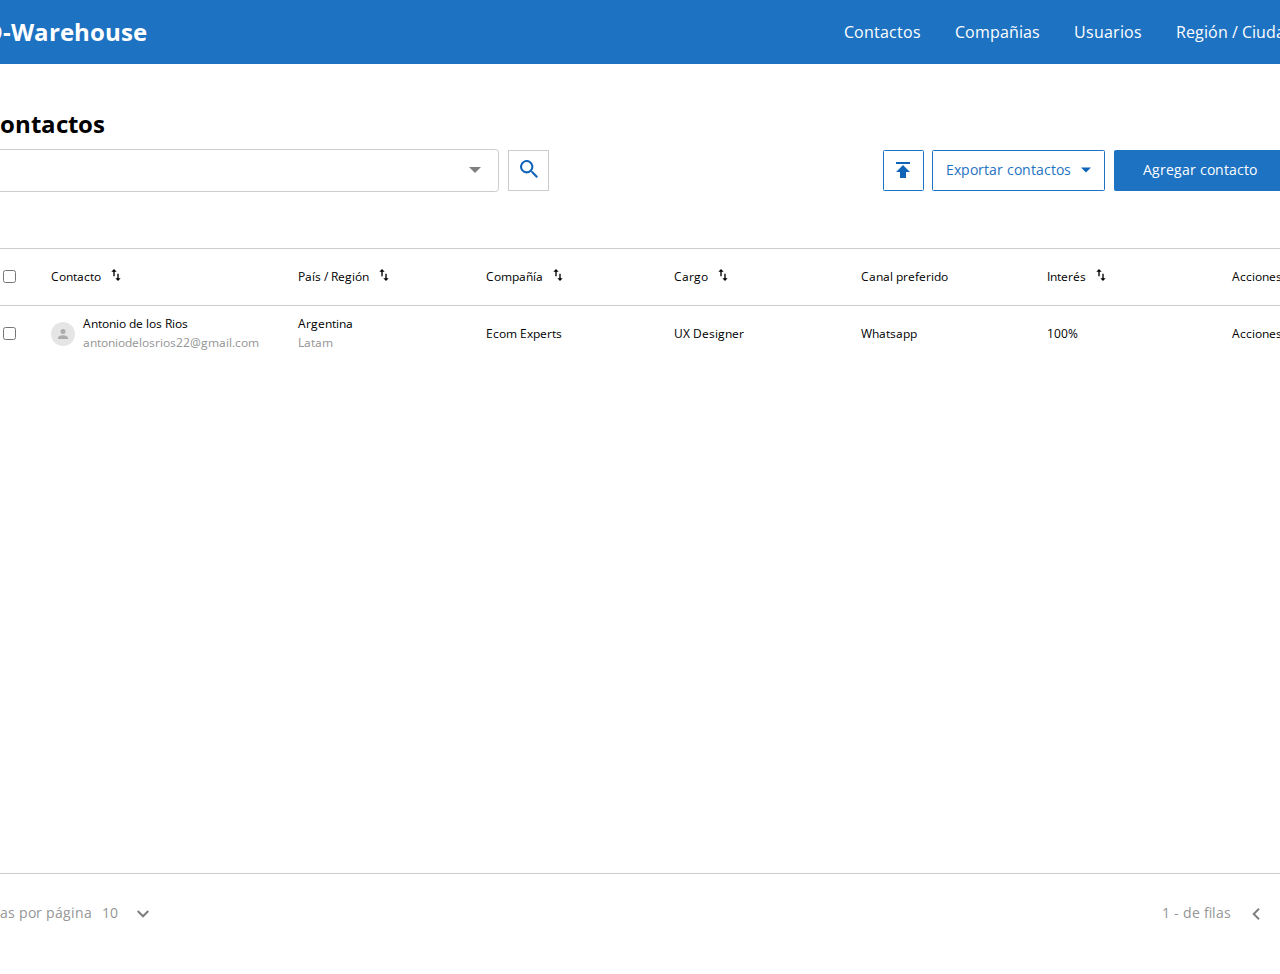
<file: index.html>
<!DOCTYPE html>
<html lang="en">
<head>
    <meta charset="UTF-8">
    <meta name="viewport" content="width=device-width, initial-scale=1.0">
    <link rel="preconnect" href="https://fonts.gstatic.com">
    <link rel="stylesheet" href="css/reset.css">
    <link rel="stylesheet" href="css/normalize.css">
    
    <link href="https://fonts.googleapis.com/css2?family=Open+Sans:wght@400;700&display=swap" rel="stylesheet">
    <link rel="stylesheet" href="css/main_style.css">
    <title>Data Warehouse</title>
</head>
<body class="theme-day">
    <header>
        <section class="header__main">
            <div>
                <a class="header__logo" href="index.html">D-Warehouse</a>
            </div>
            <div class="header__menu">
                <ul>
                    <li>
                        <div class="menu__items">
                            <a class="menu__link" href="index.html">Contactos</a>
                            <hr>
                        </div>
                    </li>
                    <li>
                        <div class="menu__items">
                            <a class="menu__link" href="#">Compañias</a>
                            <hr>
                        </div>
                    </li>
                    <li>
                        <div class="menu__items">
                            <a class="menu__link" href="/html/users.html">Usuarios</a>
                            <hr>
                        </div>
                    </li>
                    
                    <li>
                        <div class="menu__items">
                            <a class="menu__link" href="/html/region_ciudad.html">Región / Ciudad</a>
                            <hr>
                        </div>
                    </li>
                </ul>
            </div>
        </section>
        
    </header>

    <main>
        <section class="main__search">
            <div class="search__title"><h3>Contactos</h3></div>
            <div class="second__search">
                <div class="search__section">
                    <div class="search__bar">
                        <input class="search__input"  type="text">
                        <button class="drop_down"><img src="assets/arrow_down.svg" alt="arrow_down"></button>
                    </div>
                    
                    <button class="search__button"><img width="18px" src="assets/search.svg" alt="">
                    </button>
                </div>
                <div class="main__selection">
                    <button class="main__button import__button"><img class="import_img" src="assets/upload_blue.svg" alt=""></button>
                    <button class="main__button">Exportar contactos <img class="arrow" src="assets/arrow_down_blue.svg" alt="arrow_down"></button>
                    <button class="main__button blue__button">Agregar contacto</button>
                </div>
            </div>

            <section class="data__form">
                <div class="form__selection">
                    <div class="inline">
                        <p>Nombre del contacto</p>
                        <input type="text" placeholder="Introduce el nombre del contacto">
                    </div>
                    <div class="inline">
                        <p>Cargo</p>
                        <input type="text" placeholder="Introduce el cargo del contacto">
                    </div>
                    <div class="inline space">
                        <p>País/Región</p> 
                        <select class="select-selected" id="country" name="country">
                            <option value="0">Todos</option>
                        </select>
                    </div>
                    <div class="inline space">
                        <p>Compañía</p> 
                        <select id="company" name="company">
                            <option value="0">Todas</option>
                        </select>
                    </div>
                    <div class="inline space">
                        <p>Canal Favorito</p> 
                        <select id="favorite" name="favorite">
                            <option value="0">Cualquiera</option>
                        </select>
                    </div>
                    <div class="inline space">
                        <p>Interés</p> 
                        <select id="interest" name="interest">
                            <option value="0">Cualquiera</option>
                        </select>
                    </div>
                </div>
                
            </section>
            
        </section>
        <br>
        <section class="table-data">
            <div class="table">
                <div class="row row-hd">
                    <div class="col-1 cell-center"><input type="checkbox"></div>
                    <div class="col-2 center align-pad">Contacto<button class="filter_button"><img class="filter_img" src="assets/filter.svg" alt="filter"></button></div>
                    <div class="col-3 center align-pad">País / Región<button class="filter_button"><img class="filter_img" src="assets/filter.svg" alt="filter"></button></div>
                    <div class="col-3 center align-pad">Compañía<button class="filter_button"><img class="filter_img" src="assets/filter.svg" alt="filter"></button></div>
                    <div class="col-3 center align-pad">Cargo<button class="filter_button"><img class="filter_img" src="assets/filter.svg" alt="filter"></button></div>
                    <div class="col-4 center align-pad">Canal preferido</div>
                    <div class="col-3 center align-pad">Interés<button class="filter_button"><img class="filter_img" src="assets/filter.svg" alt="filter"></button></div>
                    <div class="col-5 center align-center">Acciones</div>
                </div>
                <div class="row row-dt">
                    <div class="col-1 cell-center"><input type="checkbox"></div>
                    <div class="col-2 center align-pad">
                        <img class="profile_img" src="assets/icon_image.svg" alt="pic">
                        <div>
                            <p>Antonio de los Rios</p>
                            <p class="sub-text">antoniodelosrios22@gmail.com</p>
                        </div>
                    </div>
                    <div class="col-3 center align-pad">
                        <div >
                            <p>Argentina</p>
                            <p class="sub-text">Latam</p>
                        </div>
                    </div>
                    <div class="col-3 center align-pad">
                        <p>Ecom Experts</p>
                    </div>
                    <div class="col-3 center align-pad">
                        <p>UX Designer</p>
                    </div>
                    <div class="col-4 center align-pad">
                        <div><p>Whatsapp</p></div>
                    </div>
                    <div class="col-3 center align-pad"><p>100%</p><div></div></div>
                    <div class="col-5 center align-center">Acciones</div>
                </div>
            </div>

        </section>
        <br>
        <br>
        <section class="data-index">
            <div class="main-index">
                <div class="index">
                    <p>Filas por página </p>
                    <p> 10</p>
                    <button class="filter_button"><img class="filter_img" src="assets/arrow_filter.svg" alt="arrow"></button>
                </div>
                <div class="index">
                    <p>1 - <span></span> de <span></span> filas</p>
                    <button class="filter_button"><img class="filter_img" src="assets/left_arrow.svg" alt="arrow"></button>
                    <button class="filter_button"><img class="filter_img" src="assets/right.svg" alt="arrow"></button>
                </div>
            </div>
        </section>
       
        <section class="new_user_layer">

        </section>
        <section class="new_user">
            <div class="head_user">
                <h2>Nuevo Contacto</h2>
                <button id="close_nuser">&#10005;</button>
            </div>
            <div class="main_user">
                <div class="user_info">
                    <div class="profile_image">
                        <img src="assets/profile_img.svg" alt="profile">
                    </div>
                    <div class="user_input">
                        <p>Nombre <span style="color: red !important; display: inline; float: none;">*</span></p>
                        <input type="text" name="name" >
                    </div>
                    <div class="user_input">
                        <p>Apellido <span style="color: red !important; display: inline; float: none;">*</span></p>
                        <input type="text" name="lastname" >
                    </div>
                    <div class="user_input">
                        <p>Cargo <span style="color: red !important; display: inline; float: none;">*</span></p>
                        <input type="text" name="job" >
                    </div>
                    <div class="user_input">
                        <p>Email <span style="color: red !important; display: inline; float: none;">*</span></p>
                        <input type="text" name="email" >
                    </div>
                    <div class="user_input">
                        <p>Compañía <span style="color: red !important; display: inline; float: none;">*</span></p>
                        <input type="text" name="name" placeholder="Ingresar nombre de compañía">
                    </div>
                </div>
                <div class="more_info">
                    <div class="more_info-1">
                        <div class="user_input">
                            <p>Región </p>
                            <select name="region" id="region">
                                <option value="0">Seleccionar región</option>
                            </select>
                        </div>
                        <div class="user_input shadow">
                            <p>País </p>
                            <select name="country" id="country_user">
                                <option value="0">Seleccionar país</option>
                            </select>
                        </div>
                        <div class="user_input shadow">
                            <p>Ciudad </p>
                            <select name="city" id="city">
                                <option value="0">Seleccionar región</option>
                            </select>
                        </div>
                        <div class="user_input shadow">
                            <p>Dirección </p>
                            <input type="text" placeholder="Ingresa una dirección">
                        </div>
                        <div class="user_input">
                            <p>Interés </p>
                            <select name="percentage" id="percentage">
                                <option value="0">0 %</option>
                                <option value="1">25 %</option>
                                <option value="2">50 %</option>
                                <option value="3">75 %</option>
                                <option value="4">100 %</option>
                            </select>
                        </div>
                    </div>
                    <div class="more_info-1 info-2">
                        <div class="user_input">
                            <p>Canal de contacto </p>
                            <select name="channel" id="channel">
                                <option value="0">Seleccionar canal</option>
                            </select>
                        </div>
                        <div class="user_input shadow">
                            <p>Cuenta de usuario </p>
                            <input type="text" placeholder="@ejemplo">
                        </div>
                        <div class="user_input shadow">
                            <p>Preferencias </p>
                            <select name="preference" id="preference">
                                <option value="0">Sin preferencia</option>
                            </select>
                        </div>
                        <div class="add_info user_input">
                            <p>Agregar canal </p>
                            <button><img src="assets/cross.svg" alt="cross"> Agregar Canal</button>
                        </div>
                    </div>
      
                </div>
                <div class="user_button">
                    <button id="cancel_button">Cancelar</button>
                    <button id="save_button">Guardar Contacto</button>
                </div>
                
            </div>
        </section>
        <!-- <span style="color: red !important; display: inline; float: none;">*</span>  -->

    </main>

</body>
</html>
</file>
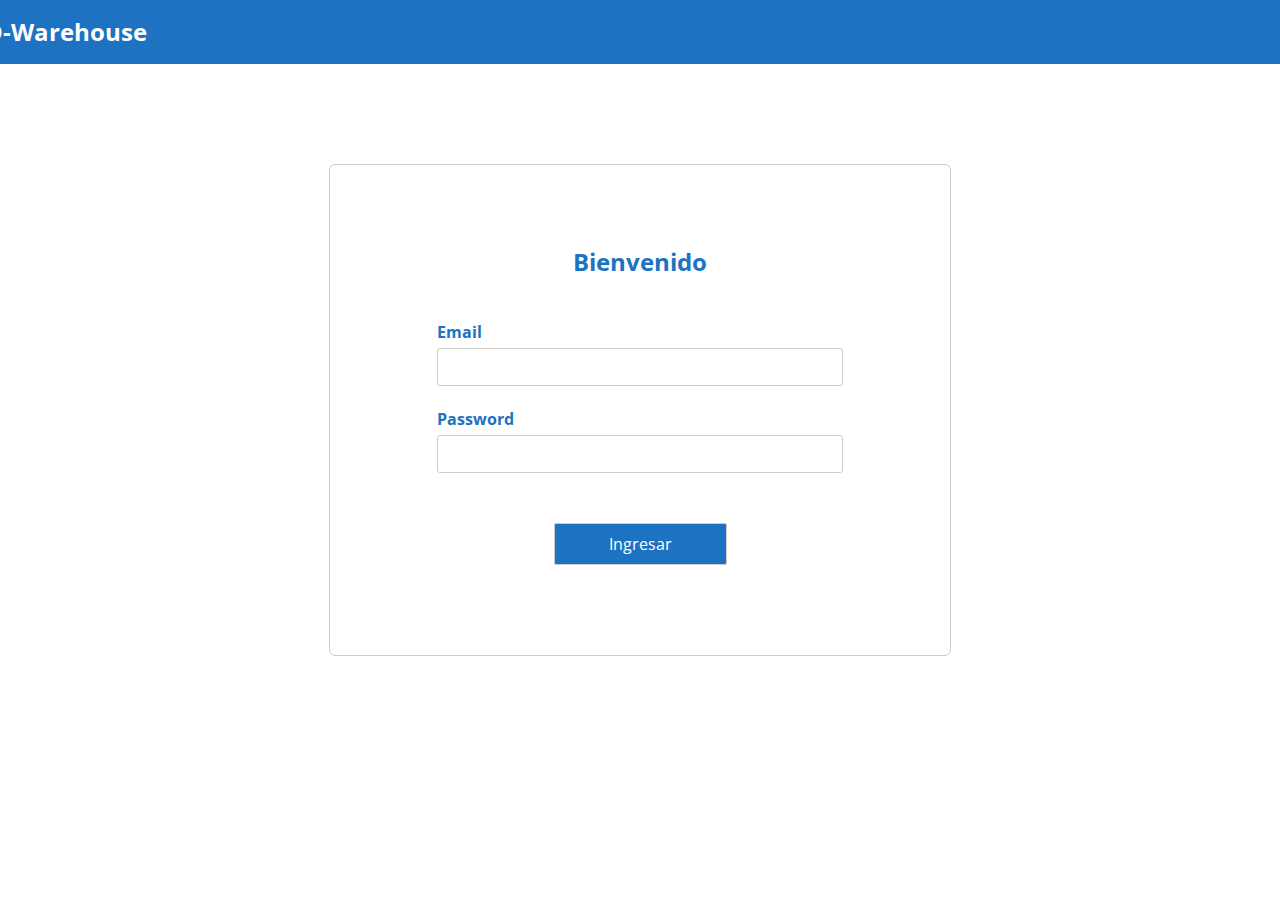
<file: html/login.html>
<!DOCTYPE html>
<html lang="en">
<head>
    <meta charset="UTF-8">
    <meta name="viewport" content="width=device-width, initial-scale=1.0">
    <link rel="preconnect" href="https://fonts.gstatic.com">
    <link rel="stylesheet" href="../css/reset.css">
    <link rel="stylesheet" href="../css/normalize.css">
    
    <link href="https://fonts.googleapis.com/css2?family=Open+Sans:wght@400;700&display=swap" rel="stylesheet">
    <link rel="stylesheet" href="../css/main_style.css">
    <link rel="stylesheet" href="../css/login_style.css">
    <title>Data Warehouse</title>
</head>
<body class="theme-day">
    <header>
        <section class="header__main">
            <div>
                <a class="header__logo" href="html/login.html">D-Warehouse</a>
            </div>
            <div class="header__menu">
                
            </div>
        </section>
        
    </header>

    <main>
        <section class="main__login">
            <h2>Bienvenido</h2>
            <div class="email_input">
                <p>Email</p>
                <input type="text">
            </div>
            <div>
                <p>Password</p>
                <input type="password">
            </div>
            <button class="login_button">Ingresar</button>
        </section>
      
    </main>

</body>
</html>
</file>
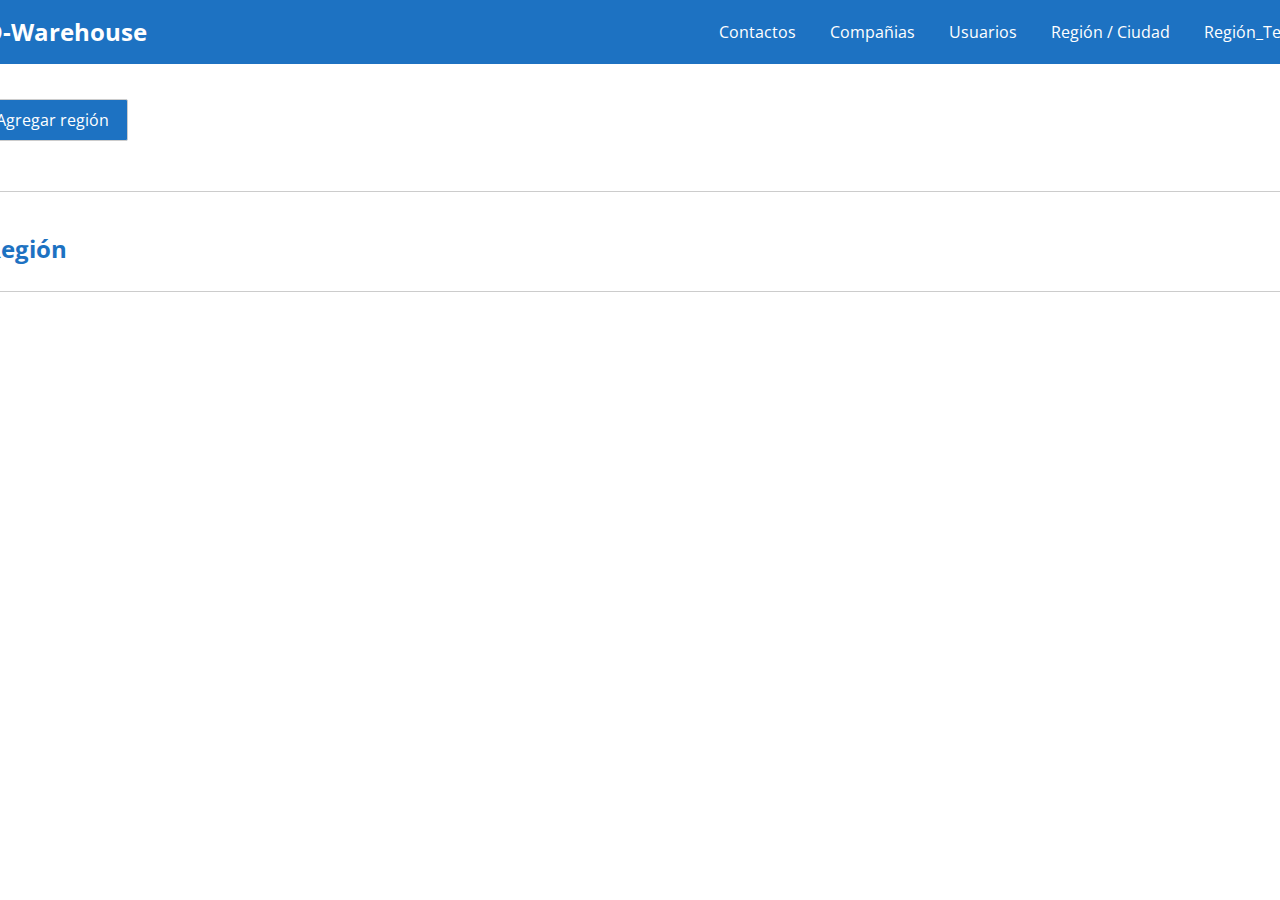
<file: html/region.html>
<!DOCTYPE html>
<html lang="en">
<head>
    <meta charset="UTF-8">
    <meta name="viewport" content="width=device-width, initial-scale=1.0">
    <link rel="preconnect" href="https://fonts.gstatic.com">
    <link rel="stylesheet" href="../css/reset.css">
    <link rel="stylesheet" href="../css/normalize.css">
    
    <link href="https://fonts.googleapis.com/css2?family=Open+Sans:wght@400;700&display=swap" rel="stylesheet">
    <link rel="stylesheet" href="../css/main_style.css">
    <link rel="stylesheet" href="../css/region_style.css">
    <title>Data Warehouse</title>
</head>
<body class="theme-day">
    <header>
        <section class="header__main">
            <div>
                <a class="header__logo" href="/index.html">D-Warehouse</a>
            </div>
            <div class="header__menu">
                <ul>
                    <li>
                        <div class="menu__items">
                            <a class="menu__link" href="/index.html">Contactos</a>
                            <hr>
                        </div>
                    </li>
                    <li>
                        <div class="menu__items">
                            <a class="menu__link" href="#">Compañias</a>
                            <hr>
                        </div>
                    </li>
                    <li>
                        <div class="menu__items">
                            <a class="menu__link" href="/html/users.html">Usuarios</a>
                            <hr>
                        </div>
                    </li>
                    <li>
                        <div class="menu__items">
                            <a class="menu__link" href="/html/region.html">Región / Ciudad</a>
                            <hr>
                        </div>
                    </li>
                    <li>
                        <div class="menu__items">
                            <a class="menu__link" href="/html/region_ciudad.html">Región_Test</a>
                            <hr>
                        </div>
                    </li>
                </ul>
            </div>
        </section>
        
    </header>
    
    <main>
        <div class="add_section">
            <button class="add_button"><img class="box-img" src="../assets/cross_white.svg" alt="add">Agregar región</button>
            <div class="add-input">
                <input class="add-text" type="text" placeholder="Ingresar región">
                <button class="b-add">Guardar</button>
                <button class="b-add">Cancelar</button>
            </div>
            
        </div>
        
        <section class="main__region">
            <h2>Región</h2> 
            <!-- <div class="box-region">
                <div class="sec-region">
                    <a class="a-region" href="#">Sudamerica</a>
                </div>
                
                <div class="box-country b-align">
                    <h3>País</h3>
                    <select class="b-country b-select" name="country">
                        <option value="0">Selecciona </option>
                        <option value="1">Colombia</option>
                    </select>
                    <button class="add-country b-region b-margin"> <img class="box-img" src="../assets/cross_white.svg" alt="add"> Agregar </button>
                    <div class="edit-item">
                        <button class="b-region b-margin-2 b-edit"> <img class="box-img" src="../assets/pencil_blue.svg" alt="add"> Editar </button>
                        <button class="b-region b-margin-2 b-delete"> <img class="box-img" src="../assets/trashcan.svg" alt="add"> Borrar </button>
                    </div>
                    
                    
                </div>

                <div class="box-city b-align">
                    <h3>Ciudad</h3>
                    <select  class="b-city b-select" name="city">
                        <option value="0">Selecciona </option>
                        <option value="1">Bogotá</option>
                        <option value="3">Medellin</option>
                        <option value="2">Cali</option>
                    </select>
                    <button class="add-city b-region b-margin"> <img class="box-img" src="../assets/cross_white.svg" alt="add"> Agregar </button>
                    <button class="b-region b-margin-2 b-edit"> <img class="box-img" src="../assets/pencil_blue.svg" alt="add"> Editar </button>
                    <button class="b-region b-margin-2 b-delete"> <img class="box-img" src="../assets/trashcan.svg" alt="add"> Borrar </button>
                    <div class="add-item">
                        <input class="add-text" type="text" placeholder="Ingresar ciudad">
                        <button class="b-add">Guardar</button>
                        <button class="b-add">Cancelar</button>
                    </div>
                    
                </div>
            </div> -->

            <!-- <div id="jstree">
                in this example the tree is populated from inline HTML 
                <ul>
                    <li class="order">Sudamerica
                        <ul>
                            <li id="child_node_1">Argentina</li>
                            <li>Colombia</li>
                        </ul>
                    </li>
                    <li class="order">Norteamerica
                        <ul>
                            <li id="child_node_2">Canada</li>
                            <li>USA</li>
                        </ul>
                    </li>
                </ul>
            </div>
            <button>demo button</button>  -->
            
        </section>
        
    </main>
    
    <script src="/javascript/jstree_region.js"></script>
    
</body>
</html>
</file>
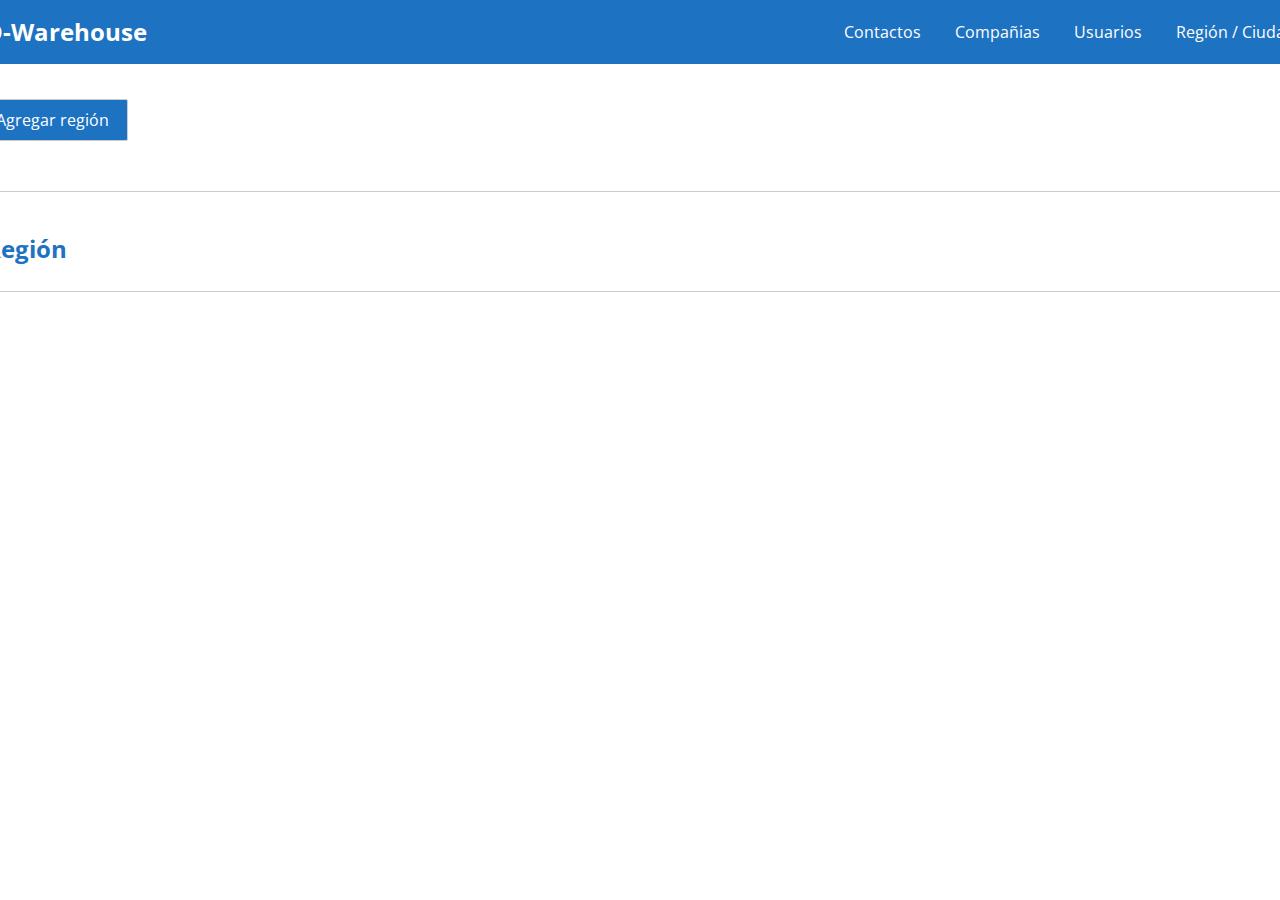
<file: html/region_ciudad.html>
<!DOCTYPE html>
<html lang="en">
<head>
    <meta charset="UTF-8">
    <meta http-equiv="X-UA-Compatible" content="IE=edge">
    <meta name="viewport" content="width=device-width, initial-scale=1.0">

    <link rel="stylesheet" href="/css/reset.css">
    <link rel="stylesheet" href="/css/normalize.css">

    <link href="https://fonts.googleapis.com/css2?family=Open+Sans:wght@400;700&display=swap" rel="stylesheet">
    <link rel="stylesheet" href="/css/main_style.css">
    <link rel="stylesheet" href="../css/region_style.css">
    <title>Data Warehouse</title>
</head>
<body class="theme-day">
    <header>
        <section class="header__main">
            <div>
                <a class="header__logo" href="/index.html">D-Warehouse</a>
            </div>
            <div class="header__menu">
                <ul>
                    <li>
                        <div class="menu__items">
                            <a class="menu__link" href="/index.html">Contactos</a>
                            <hr>
                        </div>
                    </li>
                    <li>
                        <div class="menu__items">
                            <a class="menu__link" href="#">Compañias</a>
                            <hr>
                        </div>
                    </li>
                    <li>
                        <div class="menu__items">
                            <a class="menu__link" href="/html/users.html">Usuarios</a>
                            <hr>
                        </div>
                    </li>
                    
                    <li>
                        <div class="menu__items">
                            <a class="menu__link" href="/html/region_ciudad.html">Región / Ciudad</a>
                            <hr>
                        </div>
                    </li>
                </ul>
            </div>
        </section>
    </header>
    <main>
        <div class="add_section">
            <button class="add_button"><img class="box-img" src="../assets/cross_white.svg" alt="add">Agregar región</button>
            <div class="add-input">
                <input class="add-text" type="text" placeholder="Ingresar región">
                <button class="b-add">Guardar</button>
                <button class="b-add b-cancel">Cancelar</button>
            </div>
            
        </div>
        <section class="main__region">
            <h2>Región</h2> 

        </section>
    </main>

    <script src="/javascript/jstree_test_region.js"></script>
    
</body>
</html>
</file>
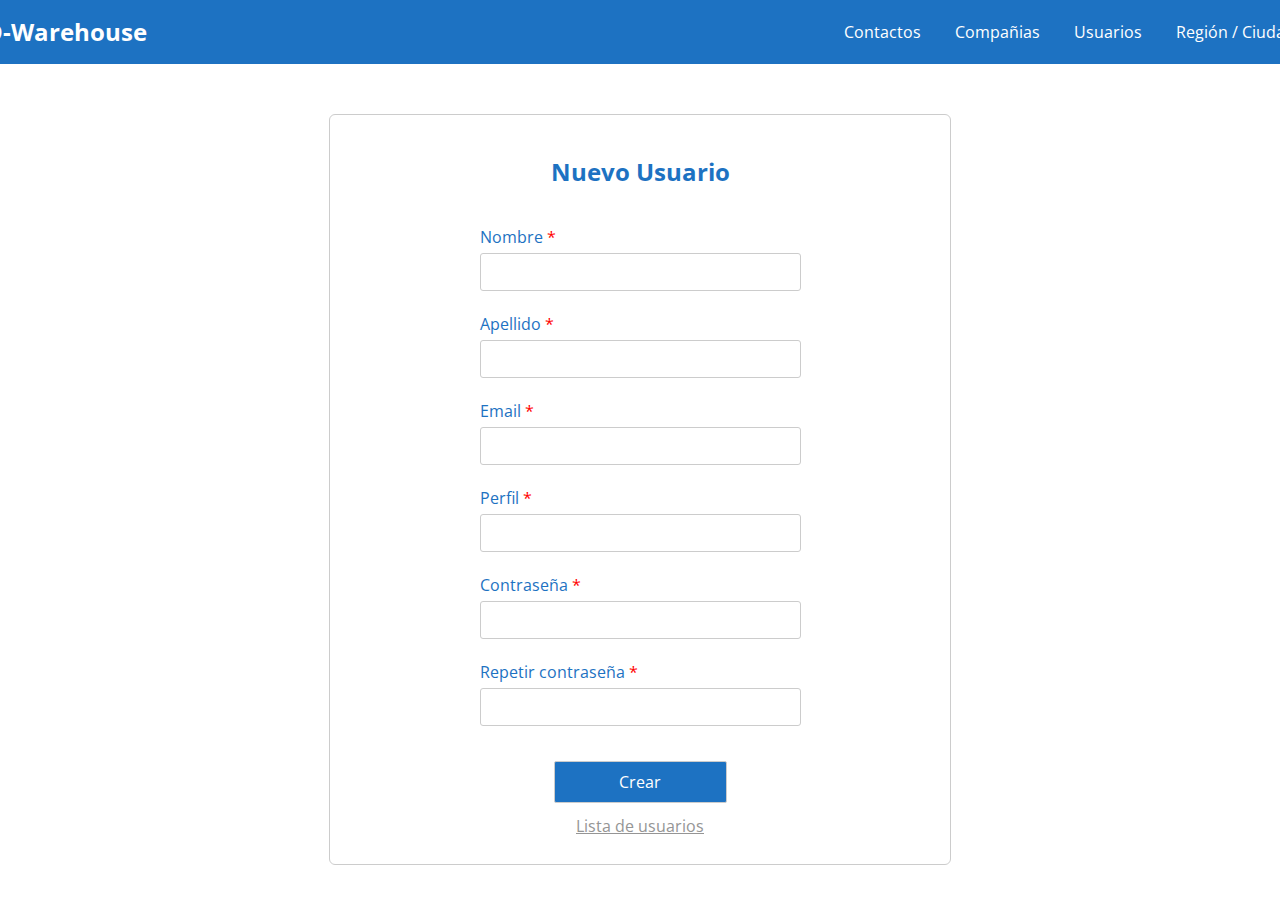
<file: html/users.html>
<!DOCTYPE html>
<html lang="en">
<head>
    <meta charset="UTF-8">
    <meta name="viewport" content="width=device-width, initial-scale=1.0">
    <link rel="preconnect" href="https://fonts.gstatic.com">
    <link rel="stylesheet" href="../css/reset.css">
    <link rel="stylesheet" href="../css/normalize.css">
    
    <link href="https://fonts.googleapis.com/css2?family=Open+Sans:wght@400;700&display=swap" rel="stylesheet">
    <link rel="stylesheet" href="../css/main_style.css">
    <link rel="stylesheet" href="../css/users_style.css">
    <title>Data Warehouse</title>
</head>
<body class="theme-day">
    <header>
        <section class="header__main">
            <div>
                <a class="header__logo" href="/index.html">D-Warehouse</a>
            </div>
            <div class="header__menu">
                <ul>
                    <li>
                        <div class="menu__items">
                            <a class="menu__link" href="/index.html">Contactos</a>
                            <hr>
                        </div>
                    </li>
                    <li>
                        <div class="menu__items">
                            <a class="menu__link" href="#">Compañias</a>
                            <hr>
                        </div>
                    </li>
                    <li>
                        <div class="menu__items">
                            <a class="menu__link" href="/html/users.html">Usuarios</a>
                            <hr>
                        </div>
                    </li>
                    
                    <li>
                        <div class="menu__items">
                            <a class="menu__link" href="/html/region_ciudad.html">Región / Ciudad</a>
                            <hr>
                        </div>
                    </li>
                </ul>
            </div>
        </section>
        
    </header>
    
    <main>
        <section class="main__users">
            <h2>Nuevo Usuario</h2>
            <div class="first_input">
                <p>Nombre <span style="color: red !important; display: inline; float: none;">*</span></p>
                <input type="text">
            </div>
            <div>
                <p>Apellido <span style="color: red !important; display: inline; float: none;">*</span></p>
                <input type="password">
            </div>
            <div>
                <p>Email <span style="color: red !important; display: inline; float: none;">*</span></p>
                <input type="password">
            </div>
            <div>
                <p>Perfil <span style="color: red !important; display: inline; float: none;">*</span></p>
                <input type="password">
            </div>
            <div>
                <p>Contraseña <span style="color: red !important; display: inline; float: none;">*</span></p>
                <input type="password">
            </div>
            <div>
                <p>Repetir contraseña <span style="color: red !important; display: inline; float: none;">*</span></p>
                <input type="password">
            </div>
            
            <button class="login_button">Crear</button>
            <a class="a_list" href="">Lista de usuarios</a>
            
            
        </section>
        
    </main>
    
</body>
</html>
</file>
<file: css/main_style.css>
.theme-day {
  --white: #FFFFFF;
  --blue: #1D72C2;
  --lblue: #0683f9;
  --mblue: #8ec7fc;
  --green: #429c41;
  --dred: #bb3e3f;
  --red: #de0028;
  --orange: #ff6f00;
  --yellow: #ffc700;
  --lgrey: #959595;
  --dgrey: #e8e8e8;
  --tblack: #333333;
  --bground: #C6CACC;
  --b2ground: rgba(0,0,0,0.60); }

html {
  scroll-behavior: smooth; }

@media screen and (prefers-reduced-motion: reduce) {
  html {
    scroll-behavior: auto; } }
body {
  font-family: 'Open Sans', sans-serif; }

header {
  height: 64px;
  background: var(--blue); }

.header__main {
  width: 1310px;
  height: 100%;
  display: flex;
  justify-content: space-between;
  align-content: center;
  align-items: center;
  padding: 0 30px; }

.header__logo {
  font-weight: bold;
  font-size: 24px;
  color: var(--white);
  text-decoration: none; }

.menu__items {
  position: relative;
  height: 100%;
  display: flex;
  justify-content: center;
  align-items: center;
  flex-direction: column; }

.header__menu {
  height: 100%;
  display: flex;
  justify-content: center;
  align-items: center; }
  .header__menu ul {
    display: flex;
    height: 100%; }
  .header__menu li {
    margin-left: 34px;
    height: 100%; }
    .header__menu li a {
      text-decoration: none;
      color: inherit;
      color: var(--white); }
  .header__menu hr {
    display: none;
    position: absolute;
    width: 100%;
    margin: 0;
    border: 2px solid var(--white);
    bottom: 0; }

.menu__link:hover + hr {
  display: block; }

header {
  display: flex;
  flex-direction: column;
  justify-content: center;
  align-items: center; }

button {
  cursor: pointer; }

main {
  display: flex;
  flex-direction: column;
  justify-content: center;
  align-items: center;
  height: 910px;
  overflow: hidden; }

.main__search {
  position: relative;
  margin: 39.6px 29.6px;
  width: 1310px; }
  .main__search h3 {
    font-size: 24px;
    font-weight: bold;
    line-height: 50px; }

.second__search {
  display: flex;
  justify-content: space-between;
  align-items: center; }

.search__section {
  display: flex;
  align-items: center; }

.search__bar {
  display: flex;
  justify-content: space-between;
  align-items: center;
  width: 502px;
  height: 41px;
  margin-right: 9px;
  padding: 0 5px;
  border: 1px solid #CCCCCC;
  border-radius: 3.5px; }
  .search__bar .drop_down {
    width: 38px;
    height: 38px;
    text-align: center;
    border: none;
    background-color: var(--white);
    border-radius: 3.5px;
    outline: none; }
    .search__bar .drop_down img {
      width: 12px;
      height: 12px; }

.search__input {
  width: 480px;
  height: 36px;
  padding: 0 12px;
  border: none;
  line-height: 20px;
  outline: none; }

.search__button {
  width: 41px;
  height: 41px;
  background-color: var(--white);
  border: 1px solid #CCCCCC; }

.main__selection {
  width: 450px;
  display: flex;
  justify-content: flex-end;
  align-items: center; }

.main__button {
  display: flex;
  justify-content: center;
  align-items: center;
  width: 173px;
  height: 41px;
  padding: 0 10px;
  margin-right: 8.5px;
  text-align: center;
  color: var(--blue);
  border: 1px solid var(--blue);
  background-color: var(--white);
  border-radius: 1.5px;
  outline: none;
  font-size: 14px; }
  .main__button .arrow {
    margin-left: 10px;
    width: 10px;
    height: 10px; }

.blue__button {
  background-color: var(--blue);
  color: var(--white); }

.import__button {
  width: 41px; }
  .import__button .import_img {
    width: 14px;
    height: 16px; }

table {
  border-collapse: collapse;
  width: 1310px;
  border: 1px solid #CCCCCC; }
  table button {
    outline: none;
    margin: 0; }
  table .row-max {
    height: 100%; }

tr {
  height: 56px; }

th, td {
  height: 56px;
  text-align: left; }

.filter_button {
  background-color: var(--white);
  border: none;
  padding: 1px;
  margin-left: 8px; }

.filter_img {
  width: 12px;
  height: 12px; }

.cell-center {
  display: flex;
  justify-content: center;
  align-items: center; }

.col-1 {
  width: 54px; }

.col-2 {
  width: 250px;
  padding: 0; }

.col-3 {
  width: 186px; }

.col-4 {
  width: 184px; }

.col-5 {
  width: 82px; }

.table-data {
  display: flex;
  justify-content: center; }

.table {
  width: 1310px;
  height: 624px;
  border: 1px solid #CCCCCC; }

.row {
  height: 56px;
  display: flex; }

.center {
  display: flex;
  align-items: center; }

.align-pad {
  margin-left: 16px; }

.align-center {
  justify-content: center; }

.row-hd {
  font-size: 12px; }

.row-dt {
  font-size: 12px;
  border-top: 1px solid #CCCCCC; }

.profile_img {
  width: 24px;
  height: 24px;
  text-align: center;
  margin-right: 8.6px; }

.sub-text {
  font-size: 12px;
  color: var(--lgrey);
  margin-top: 7px; }

.data-index {
  display: flex;
  justify-content: center;
  align-items: center;
  font-size: 14px;
  color: var(--lgrey);
  padding-bottom: 55px; }

.main-index {
  width: 1310px;
  display: flex;
  justify-content: space-between;
  align-items: center; }

.index {
  display: flex;
  gap: 10px; }

.data__form {
  display: none;
  position: absolute;
  background-color: var(--white);
  margin-top: 2px;
  width: 512px;
  height: 373px;
  border: 1px solid #CCCCCC;
  border-radius: 2px;
  font-size: 12px;
  box-shadow: 1px 1px 4px 1px #CCCCCC;
  z-index: 2; }

.form__selection {
  margin: 24px 17px; }

.inline {
  display: flex;
  justify-content: space-between;
  align-items: center;
  gap: 30px;
  margin-bottom: 30px; }
  .inline input {
    width: 312px;
    border: none;
    border-bottom: 1px solid #CCCCCC;
    outline: none; }
  .inline select {
    width: 190px;
    height: 35px;
    border: 1px solid #CCCCCC;
    border-radius: 3.5px; }

.space {
  margin-right: 125px; }

/*
.select-selected:after {
    position: absolute;
    content: "";
    top: 14px;
    right: 10px;
    width: 0;
    height: 0;
    border: 6px solid transparent;
    border-color: #959595 transparent transparent transparent;
}

*/
.new_user {
  width: 1215px;
  height: 577px;
  position: absolute;
  overflow: auto;
  z-index: 2;
  top: 96px;
  background-color: var(--white); }

.head_user {
  height: 140px;
  background-color: var(--blue);
  display: flex;
  justify-content: space-between;
  align-items: flex-start; }
  .head_user h2 {
    color: var(--white);
    font-size: 22px;
    font-weight: bold;
    margin-top: 26px;
    margin-left: 32px; }
  .head_user button {
    margin-top: 26px;
    margin-right: 35px; }

#close_nuser {
  font-size: 22px;
  background-color: var(--blue);
  color: var(--white);
  border: none; }

.user_info {
  font-size: 12px;
  display: flex;
  justify-content: center;
  align-items: center;
  gap: 16px;
  z-index: 3;
  background-color: var(--white);
  width: 1172px;
  height: 131px;
  border: 3px solid var(--lblue);
  border-radius: 6.5px; }

.profile_image {
  margin-right: 17px; }
  .profile_image img {
    width: 85px;
    height: 84px; }

.main_user {
  position: absolute;
  top: 70px;
  left: 18px;
  font-size: 12px; }

.user_input p {
  margin-bottom: 10px;
  color: var(--tblack); }
.user_input input {
  padding: 9px;
  width: 170px;
  height: 15px;
  border: 1px solid #CCCCCC;
  border-radius: 2px;
  color: var(--tblack);
  outline: none; }
.user_input select {
  padding: 0 9px;
  width: 190px;
  height: 35px;
  border: 1px solid #CCCCCC;
  border-radius: 2px;
  color: var(--tblack);
  outline: none; }

.more_info {
  margin-top: 34px;
  margin-left: 14px; }

.more_info-1 {
  display: flex;
  gap: 16px; }

.info-2 {
  margin-top: 43px; }

.user_button {
  margin-top: 108px;
  margin-right: 12px;
  display: flex;
  justify-content: flex-end;
  gap: 10px; }
  .user_button button {
    width: 173px;
    height: 42px;
    border: none;
    border-radius: 2px;
    font-size: 14px;
    font-weight: bold; }

#cancel_button {
  opacity: 0.8;
  color: rgba(0, 0, 0, 0.25);
  background-color: var(--white); }

#save_button {
  background: rgba(0, 0, 0, 0.25);
  color: var(--white); }

.shadow select {
  background: rgba(0, 0, 0, 0.1);
  border: 1px solid #C6CACC; }
.shadow input {
  background: rgba(0, 0, 0, 0.1);
  border: 1px solid #C6CACC; }

.add_info button {
  display: flex;
  align-items: center;
  justify-content: center;
  gap: 5px;
  width: 143px;
  height: 34px;
  color: #CCCCCC;
  text-align: center;
  border: 1px solid #C6CACC;
  background-color: var(--white); }
.add_info img {
  width: 14px;
  height: 14px; }
.add_info p {
  opacity: 0; }

.new_user_layer {
  position: absolute;
  top: 0;
  z-index: 1;
  background-color: black;
  opacity: 80%;
  width: 100%;
  height: 975px; }

.new_user, .new_user_layer {
  display: none; }

/*
.new_user_layer {

}

*/

/*# sourceMappingURL=main_style.css.map */
</file>
<file: css/login_style.css>
.theme-day {
  --white: #FFFFFF;
  --blue: #1D72C2;
  --lblue: #0683f9;
  --mblue: #8ec7fc;
  --green: #429c41;
  --dred: #bb3e3f;
  --red: #de0028;
  --orange: #ff6f00;
  --yellow: #ffc700;
  --lgrey: #959595;
  --dgrey: #e8e8e8;
  --tblack: #333333;
  --bground: #C6CACC;
  --b2ground: rgba(0,0,0,0.60); }

html {
  scroll-behavior: smooth; }

@media screen and (prefers-reduced-motion: reduce) {
  html {
    scroll-behavior: auto; } }
body {
  font-family: 'Open Sans', sans-serif; }

main {
  justify-content: flex-start;
  height: 100%; }

.main__login {
  display: flex;
  flex-direction: column;
  align-items: center;
  width: 560px;
  height: 430px;
  margin-top: 100px;
  padding: 30px;
  background-color: var(--white);
  font-size: 16px;
  border-radius: 6px;
  border: 1px solid #CCCCCC; }
  .main__login h2 {
    margin-top: 55px;
    font-weight: bold;
    font-size: 24px;
    color: var(--blue); }
  .main__login p {
    font-weight: bold;
    color: var(--blue);
    margin: 25px 0 8px 0px; }
  .main__login input {
    width: 380px;
    height: 36px;
    border: 1px solid #CCCCCC;
    border-radius: 3px;
    padding: 0 12px;
    outline: none;
    color: var(--tblack); }
  .main__login button {
    width: 173px;
    height: 42px;
    border-radius: 2px;
    font-size: 16px; }
    .main__login button:hover {
      box-shadow: 1px 1px 4px 1px #CCCCCC; }

.email_input {
  margin-top: 25px; }

.login_button {
  margin-top: 50px;
  color: var(--white);
  background-color: var(--blue);
  border: 1px solid #CCCCCC; }

/*# sourceMappingURL=login_style.css.map */
</file>
<file: css/region_style.css>
.theme-day {
  --white: #FFFFFF;
  --blue: #1D72C2;
  --lblue: #0683f9;
  --mblue: #8ec7fc;
  --green: #429c41;
  --dred: #bb3e3f;
  --red: #de0028;
  --orange: #ff6f00;
  --yellow: #ffc700;
  --lgrey: #959595;
  --dgrey: #e8e8e8;
  --tblack: #333333;
  --bground: #C6CACC;
  --b2ground: rgba(0,0,0,0.60); }

html {
  scroll-behavior: smooth; }

@media screen and (prefers-reduced-motion: reduce) {
  html {
    scroll-behavior: auto; } }
body {
  font-family: 'Open Sans', sans-serif; }

main {
  justify-content: flex-start;
  height: 100%; }

.main__region {
  display: flex;
  flex-direction: column;
  justify-content: flex-start;
  width: 1310px;
  height: 100%;
  margin-top: 50px;
  padding: 30px;
  background-color: var(--white);
  font-size: 16px;
  border-radius: 6px;
  border: 1px solid #CCCCCC; }
  .main__region h2 {
    margin-top: 15px;
    font-weight: bold;
    font-size: 24px;
    color: var(--blue); }
  .main__region p {
    font-weight: normal;
    color: var(--blue);
    margin: 25px 0 8px 0px; }
  .main__region input {
    width: 295px;
    height: 36px;
    border: 1px solid #CCCCCC;
    border-radius: 3px;
    padding: 0 12px;
    outline: none;
    color: var(--tblack); }

.add_button {
  color: var(--white);
  background-color: var(--blue);
  border: 1px solid #CCCCCC;
  width: 173px;
  height: 42px;
  border-radius: 2px;
  font-size: 16px; }
  .add_button:hover {
    box-shadow: 1px 1px 4px 1px #CCCCCC; }

.add_section {
  margin: 35px 0 0 0;
  width: 1370px;
  text-align: left;
  display: flex;
  align-items: center;
  justify-content: flex-start; }

.add-input {
  display: none; }

.box-region {
  margin-top: 25px; }

.box-country {
  display: block;
  margin: 15px 0 0 240px; }

.box-city {
  margin: 15px 0 0 240px; }

.b-region {
  display: flex;
  justify-content: center;
  align-items: center;
  font-size: 12px;
  width: 133px;
  height: 34px;
  border-radius: 2px;
  border: 1px solid #CCCCCC;
  background-color: var(--blue);
  color: var(--white); }
  .b-region:hover {
    box-shadow: 1px 1px 4px 1px #CCCCCC; }

.box-img {
  width: 14px;
  height: 14px;
  margin-right: 8px; }

.sec-region {
  display: flex;
  align-items: center;
  justify-content: flex-start;
  gap: 90px; }

.a-region {
  display: flex;
  align-items: center;
  justify-content: center;
  width: 230px;
  height: 34px;
  border: 1px solid #CCCCCC;
  border-radius: 2px;
  text-decoration: none;
  color: var(--tblack);
  background-color: var(--dgrey); }

.b-align {
  display: flex;
  justify-content: flex-start;
  align-items: center; }
  .b-align h3 {
    width: 85px; }

.b-margin {
  margin-left: 30px; }

.b-margin-2 {
  margin-left: 15px; }

.b-select {
  padding: 0 8px;
  width: 230px;
  height: 34px;
  border: 1px solid #CCCCCC;
  border-radius: 2px;
  color: var(--tblack);
  background-color: var(--dgrey);
  outline: none; }

.b-edit {
  border: 1px solid var(--blue);
  color: var(--blue);
  background-color: var(--white); }

.b-delete {
  border: 1px solid var(--red);
  color: var(--red);
  background-color: var(--white); }

.add-text {
  padding: 0 8px;
  width: 230px;
  height: 34px;
  margin: 0 8px 0 12px;
  outline: none;
  color: var(--tblack); }

.b-add {
  font-size: 12px;
  margin: 0 5px;
  width: 110px;
  height: 34px;
  border: 1px solid var(--blue);
  color: var(--blue);
  background-color: var(--white);
  outline: none; }
  .b-add:hover {
    box-shadow: 1px 1px 4px 1px #CCCCCC; }

.edit-item {
  display: flex; }

.p-hide {
  display: none; }

.c-hide {
  display: none; }

/*# sourceMappingURL=region_style.css.map */
</file>
<file: css/users_style.css>
.theme-day {
  --white: #FFFFFF;
  --blue: #1D72C2;
  --lblue: #0683f9;
  --mblue: #8ec7fc;
  --green: #429c41;
  --dred: #bb3e3f;
  --red: #de0028;
  --orange: #ff6f00;
  --yellow: #ffc700;
  --lgrey: #959595;
  --dgrey: #e8e8e8;
  --tblack: #333333;
  --bground: #C6CACC;
  --b2ground: rgba(0,0,0,0.60); }

html {
  scroll-behavior: smooth; }

@media screen and (prefers-reduced-motion: reduce) {
  html {
    scroll-behavior: auto; } }
body {
  font-family: 'Open Sans', sans-serif; }

main {
  justify-content: flex-start;
  height: 100%; }

.main__users {
  display: flex;
  flex-direction: column;
  align-items: center;
  width: 560px;
  height: 100%;
  margin-top: 50px;
  padding: 30px;
  background-color: var(--white);
  font-size: 16px;
  border-radius: 6px;
  border: 1px solid #CCCCCC; }
  .main__users h2 {
    margin-top: 15px;
    font-weight: bold;
    font-size: 24px;
    color: var(--blue); }
  .main__users p {
    font-weight: normal;
    color: var(--blue);
    margin: 25px 0 8px 0px; }
  .main__users input {
    width: 295px;
    height: 36px;
    border: 1px solid #CCCCCC;
    border-radius: 3px;
    padding: 0 12px;
    outline: none;
    color: var(--tblack); }
  .main__users button {
    width: 173px;
    height: 42px;
    border-radius: 2px;
    font-size: 16px; }
    .main__users button:hover {
      box-shadow: 1px 1px 4px 1px #CCCCCC; }

.first_input {
  margin-top: 20px; }

.login_button {
  margin-top: 35px;
  color: var(--white);
  background-color: var(--blue);
  border: 1px solid #CCCCCC; }

.a_list {
  margin-top: 15px;
  color: var(--lgrey); }

/*# sourceMappingURL=users_style.css.map */
</file>
